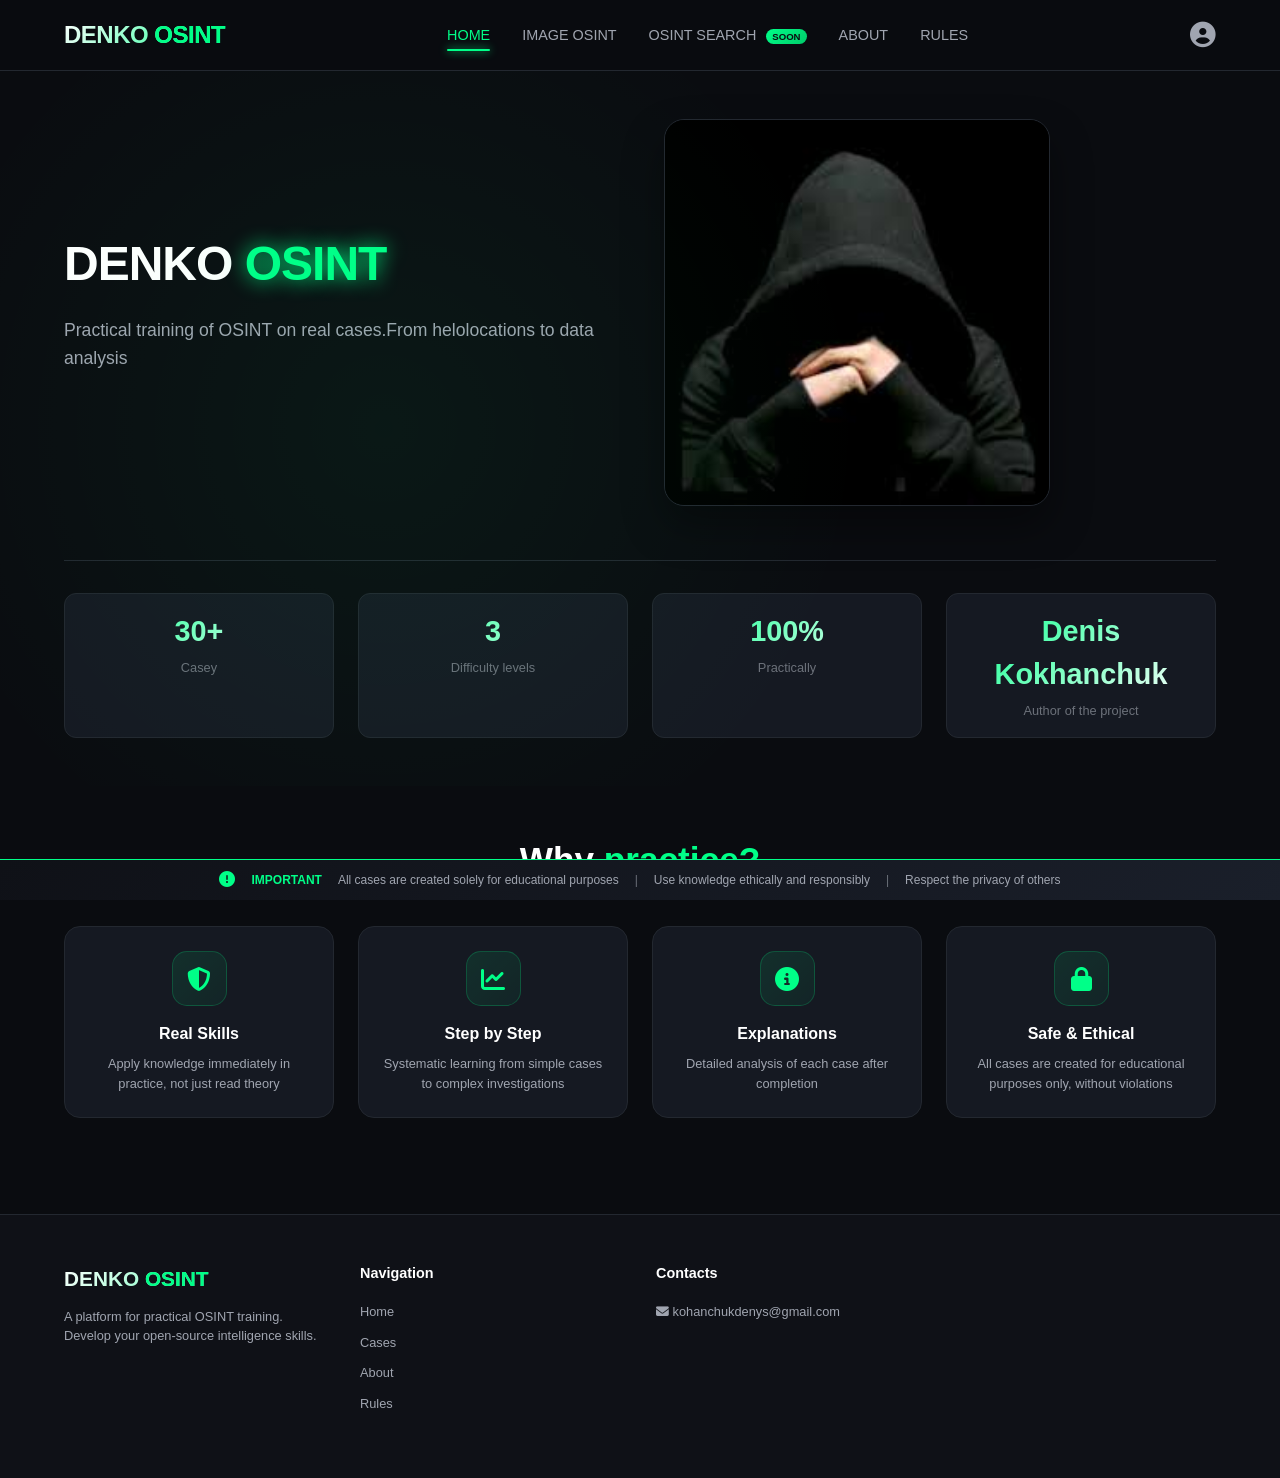
<file: index.html>
<!DOCTYPE html>
<html lang="uk">
<head>
    <meta charset="UTF-8">
    <meta name="viewport" content="width=device-width, initial-scale=1.0, user-scalable=yes">
    <title>DENKO OSINT | Головна</title>
    <link rel="stylesheet" href="https://cdnjs.cloudflare.com/ajax/libs/font-awesome/6.5.1/css/all.min.css">
    <link rel="stylesheet" href="css/style.css">
</head>
<body>

    <!-- ШАПКА (HEADER) -->
    <header class="header">
        <div class="container">
            <div class="header-inner">
                <div class="logo">
                    <a href="index.html">DENKO <span class="logo-accent">OSINT</span></a>
                </div>
                
                <nav class="nav-menu">
                    <ul>
                        <li><a href="index.html" class="active">HOME</a></li>
                        <li><a href="cases.html">IMAGE OSINT</a></li>
                        <li><a href="coming-soon.html">OSINT SEARCH <span class="soon-badge">SOON</span></a></li>
                        <li><a href="about.html">ABOUT</a></li>
                        <li><a href="rules.html">RULES</a></li>
                    </ul>
                </nav>
                
                <div class="header-actions">
                    <a href="profile.html" class="profile-icon">
                        <i class="fas fa-user-circle"></i>
                    </a>
                    <button class="mobile-menu-btn" id="mobileMenuBtn">
                        <i class="fas fa-bars"></i>
                    </button>
                </div>
            </div>
        </div>
    </header>

    <main>
        <!-- Hero секція -->
        <section class="hero">
            <div class="container">
                <div class="hero-grid">
                    <div class="hero-content">
                        <h1 class="hero-title">DENKO <span class="neon-text">OSINT</span></h1>
                        <p class="hero-subtitle">Practical training of OSINT on real cases.From helolocations to data analysis</p>
                    </div>
                    <div class="hero-image">
                        <img src="assets/images/hero-bg.jpg" alt="OSINT Analyst">
                    </div>
                </div>
                
                <div class="stats-grid">
                    <div class="stat-item">
                        <div class="stat-number">30+</div>
                        <div class="stat-label">Casey</div>
                    </div>
                    <div class="stat-item">
                        <div class="stat-number">3</div>
                        <div class="stat-label">Difficulty levels</div>
                    </div>
                    <div class="stat-item">
                        <div class="stat-number">100%</div>
                        <div class="stat-label">Practically</div>
                    </div>
                    <div class="stat-item">
                        <div class="stat-number">Denis Kokhanchuk</div>
                        <div class="stat-label">Author of the project</div>
                    </div>
                </div>
            </div>
        </section>

        <!-- Чому практика? -->
        <section class="why-practice">
    <div class="container">
        <h2 class="section-title">Why <span class="accent">practice?</span></h2>
        <div class="features-grid">
            <div class="feature-card">
                <div class="feature-icon">
                    <i class="fas fa-shield-alt"></i>
                </div>
                <h3>Real Skills</h3>
                <p>Apply knowledge immediately in practice, not just read theory</p>
            </div>
            <div class="feature-card">
                <div class="feature-icon">
                    <i class="fas fa-chart-line"></i>
                </div>
                <h3>Step by Step</h3>
                <p>Systematic learning from simple cases to complex investigations</p>
            </div>
            <div class="feature-card">
                <div class="feature-icon">
                    <i class="fas fa-info-circle"></i>
                </div>
                <h3>Explanations</h3>
                <p>Detailed analysis of each case after completion</p>
            </div>
            <div class="feature-card">
                <div class="feature-icon">
                    <i class="fas fa-lock"></i>
                </div>
                <h3>Safe & Ethical</h3>
                <p>All cases are created for educational purposes only, without violations</p>
            </div>
        </div>
    </div>
</section>
    </main>

    <!-- ФУТЕР -->
    <footer class="footer">
    <div class="container">
        <div class="footer-grid">
            <div class="footer-col">
                <div class="footer-logo">DENKO <span class="logo-accent">OSINT</span></div>
                <p>A platform for practical OSINT training. Develop your open-source intelligence skills.</p>
            </div>
            <div class="footer-col">
                <h4>Navigation</h4>
                <ul>
                    <li><a href="index.html">Home</a></li>
                    <li><a href="cases.html">Cases</a></li>
                    <li><a href="about.html">About</a></li>
                    <li><a href="rules.html">Rules</a></li>
                </ul>
            </div>
            <div class="footer-col">
                <h4>Contacts</h4>
                <ul>
                    <li><a href="mailto:kohanchukdenys@gmail.com"><i class="fas fa-envelope"></i> kohanchukdenys@gmail.com</a></li>
                </ul>
            </div>
        </div>
    </div>
</footer>

<!-- Important Banner -->
<div class="important-banner">
    <div class="container">
        <div class="banner-content">
            <span class="important-icon"><i class="fas fa-exclamation-circle"></i></span>
            <span class="important-label">IMPORTANT</span>
            <span class="important-text">All cases are created solely for educational purposes</span>
            <span class="separator">|</span>
            <span class="important-text">Use knowledge ethically and responsibly</span>
            <span class="separator">|</span>
            <span class="important-text">Respect the privacy of others</span>
        </div>
    </div>
</div>

    <script src="js/main.js"></script>
</body>
</html>
</file>
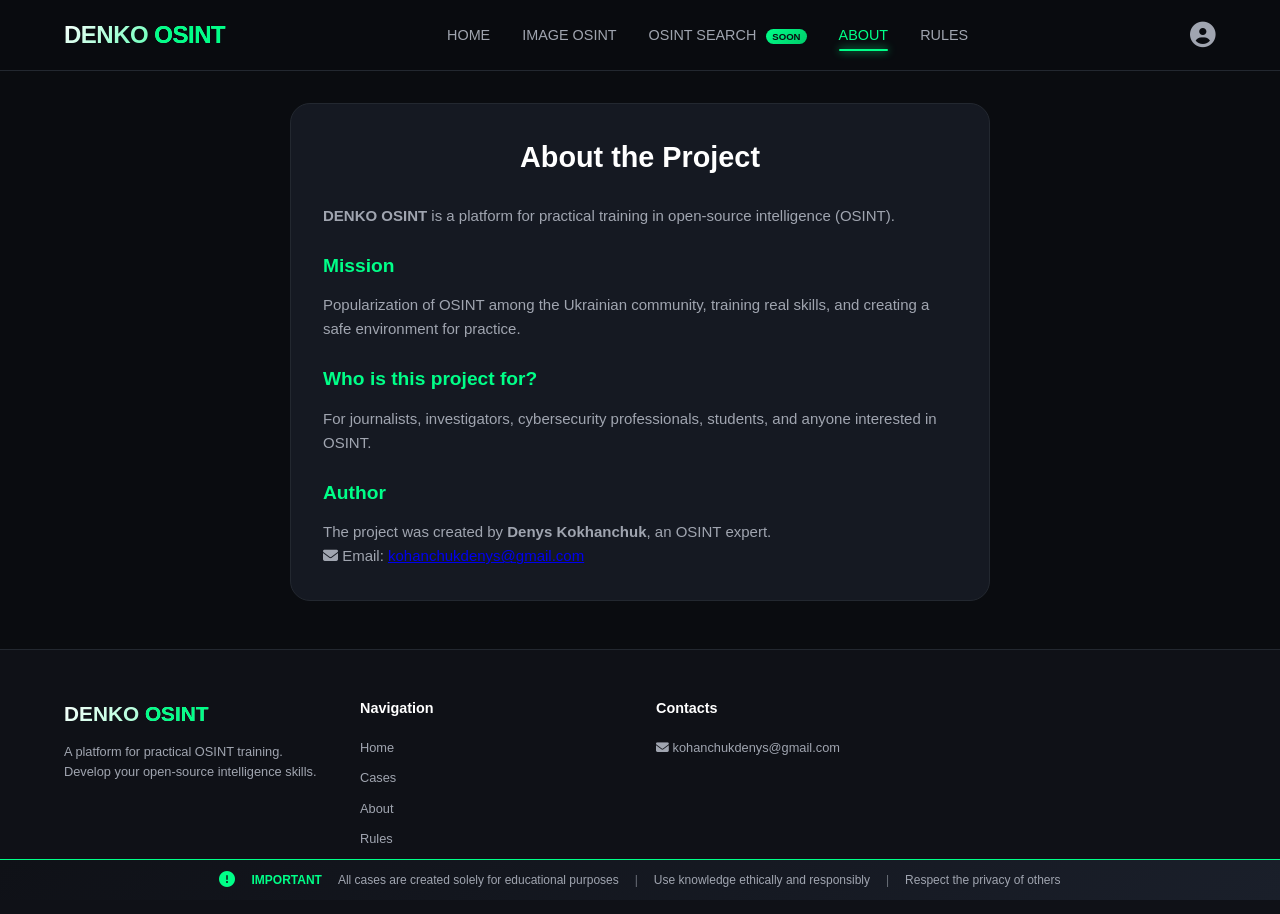
<file: about.html>
<!DOCTYPE html>
<html lang="en">
<head>
    <meta charset="UTF-8">
    <meta name="viewport" content="width=device-width, initial-scale=1.0">
    <title>DENKO OSINT | About</title>
    <link rel="stylesheet" href="https://cdnjs.cloudflare.com/ajax/libs/font-awesome/6.5.1/css/all.min.css">
    <link rel="stylesheet" href="css/style.css">
</head>
<body>

    <!-- HEADER -->
    <header class="header">
        <div class="container">
            <div class="header-inner">
                <div class="logo">
                    <a href="index.html">DENKO <span class="logo-accent">OSINT</span></a>
                </div>
                
                <nav class="nav-menu">
                    <ul>
                        <li><a href="index.html">HOME</a></li>
                        <li><a href="cases.html">IMAGE OSINT</a></li>
                        <li><a href="coming-soon.html">OSINT SEARCH <span class="soon-badge">SOON</span></a></li>
                        <li><a href="about.html" class="active">ABOUT</a></li>
                        <li><a href="rules.html">RULES</a></li>
                    </ul>
                </nav>
                
                <div class="header-actions">
                    <a href="profile.html" class="profile-icon">
                        <i class="fas fa-user-circle"></i>
                    </a>
                    <button class="mobile-menu-btn" id="mobileMenuBtn">
                        <i class="fas fa-bars"></i>
                    </button>
                </div>
            </div>
        </div>
    </header>

    <main>
        <div class="container">
            <div class="about-content">
                <h1>About the Project</h1>
                <p><strong>DENKO OSINT</strong> is a platform for practical training in open-source intelligence (OSINT).</p>
                
                <h2>Mission</h2>
                <p>Popularization of OSINT among the Ukrainian community, training real skills, and creating a safe environment for practice.</p>
                
                <h2>Who is this project for?</h2>
                <p>For journalists, investigators, cybersecurity professionals, students, and anyone interested in OSINT.</p>
                
                <h2>Author</h2>
                <p>The project was created by <strong>Denys Kokhanchuk</strong>, an OSINT expert.</p>
                
                <div class="contact-info">
                    <p><i class="fas fa-envelope"></i> Email: <a href="kohanchukdenys@gmail.com">kohanchukdenys@gmail.com</a></p>
                </div>
            </div>
        </div>
    </main>

    <!-- FOOTER -->
    <footer class="footer">
        <div class="container">
            <div class="footer-grid">
                <div class="footer-col">
                    <div class="footer-logo">DENKO <span class="logo-accent">OSINT</span></div>
                    <p>A platform for practical OSINT training. Develop your open-source intelligence skills.</p>
                </div>
                <div class="footer-col">
                    <h4>Navigation</h4>
                    <ul>
                        <li><a href="index.html">Home</a></li>
                        <li><a href="cases.html">Cases</a></li>
                        <li><a href="about.html">About</a></li>
                        <li><a href="rules.html">Rules</a></li>
                    </ul>
                </div>
                <div class="footer-col">
                    <h4>Contacts</h4>
                    <ul>
                        <li><a href="mailto:kohanchukdenys@gmail.com"><i class="fas fa-envelope"></i> kohanchukdenys@gmail.com</a></li>
                    </ul>
                </div>
            </div>
        </div>
    </footer>

    <!-- IMPORTANT BANNER -->
    <div class="important-banner">
        <div class="container">
            <div class="banner-content">
                <span class="important-icon"><i class="fas fa-exclamation-circle"></i></span>
                <span class="important-label">IMPORTANT</span>
                <span class="important-text">All cases are created solely for educational purposes</span>
                <span class="separator">|</span>
                <span class="important-text">Use knowledge ethically and responsibly</span>
                <span class="separator">|</span>
                <span class="important-text">Respect the privacy of others</span>
            </div>
        </div>
    </div>

    <script src="js/main.js"></script>
</body>
</html>
</file>
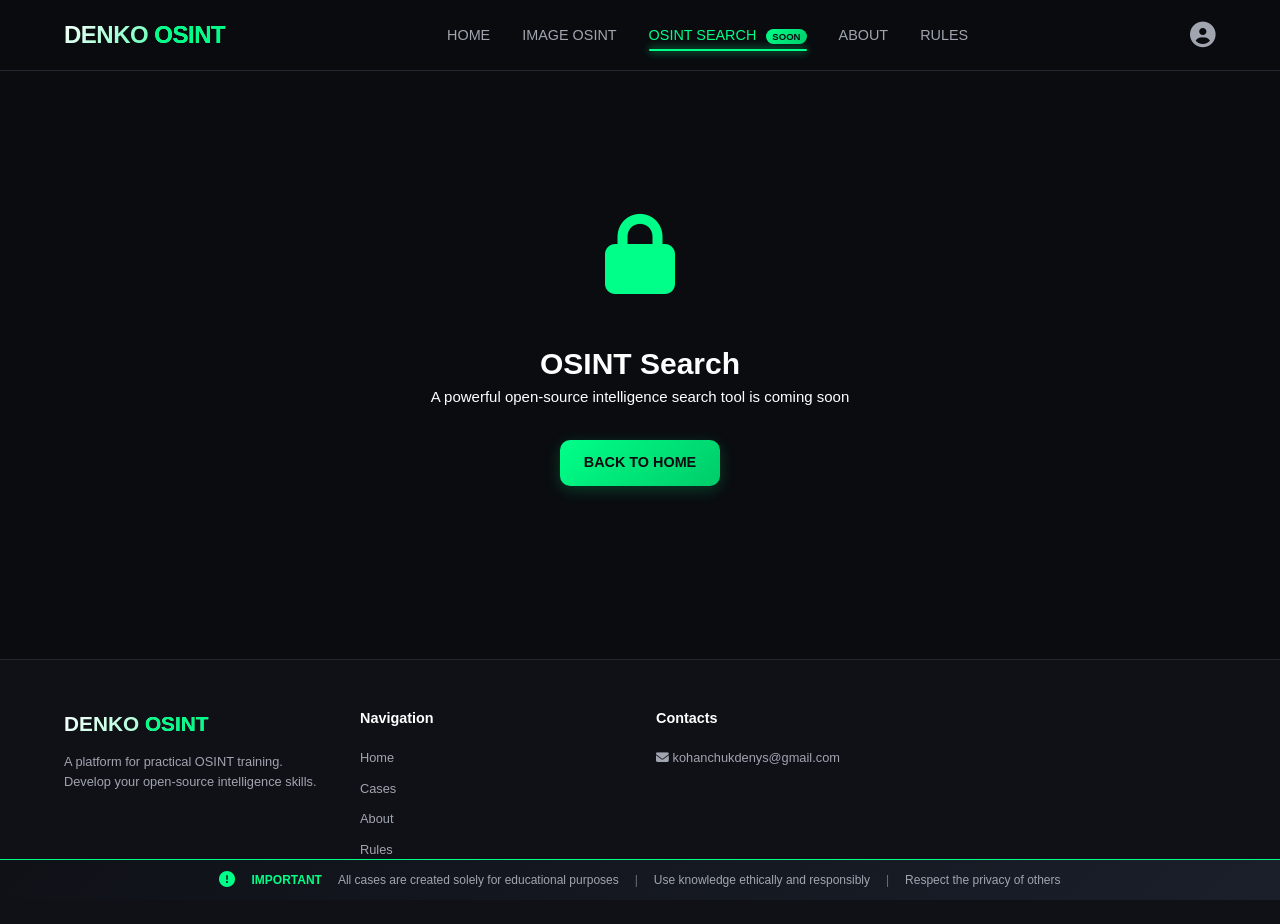
<file: coming-soon.html>
<!DOCTYPE html>
<html lang="en">
<head>
    <meta charset="UTF-8">
    <meta name="viewport" content="width=device-width, initial-scale=1.0">
    <title>DENKO OSINT | Coming Soon</title>
    <link rel="stylesheet" href="https://cdnjs.cloudflare.com/ajax/libs/font-awesome/6.5.1/css/all.min.css">
    <link rel="stylesheet" href="css/style.css">
</head>
<body>

    <!-- HEADER -->
    <header class="header">
        <div class="container">
            <div class="header-inner">
                <div class="logo">
                    <a href="index.html">DENKO <span class="logo-accent">OSINT</span></a>
                </div>
                
                <nav class="nav-menu">
                    <ul>
                        <li><a href="index.html">HOME</a></li>
                        <li><a href="cases.html">IMAGE OSINT</a></li>
                        <li><a href="coming-soon.html" class="active">OSINT SEARCH <span class="soon-badge">SOON</span></a></li>
                        <li><a href="about.html">ABOUT</a></li>
                        <li><a href="rules.html">RULES</a></li>
                    </ul>
                </nav>
                
                <div class="header-actions">
                    <a href="profile.html" class="profile-icon">
                        <i class="fas fa-user-circle"></i>
                    </a>
                    <button class="mobile-menu-btn" id="mobileMenuBtn">
                        <i class="fas fa-bars"></i>
                    </button>
                </div>
            </div>
        </div>
    </header>

    <main>
        <div class="container coming-soon">
            <div class="coming-soon-content">
                <div class="lock-icon"><i class="fas fa-lock"></i></div>
                <h1>OSINT Search</h1>
                <p>A powerful open-source intelligence search tool is coming soon</p>
                <a href="index.html" class="btn btn-primary" style="margin-top: 2rem;">BACK TO HOME</a>
            </div>
        </div>
    </main>

    <!-- FOOTER -->
    <footer class="footer">
        <div class="container">
            <div class="footer-grid">
                <div class="footer-col">
                    <div class="footer-logo">DENKO <span class="logo-accent">OSINT</span></div>
                    <p>A platform for practical OSINT training. Develop your open-source intelligence skills.</p>
                </div>
                <div class="footer-col">
                    <h4>Navigation</h4>
                    <ul>
                        <li><a href="index.html">Home</a></li>
                        <li><a href="cases.html">Cases</a></li>
                        <li><a href="about.html">About</a></li>
                        <li><a href="rules.html">Rules</a></li>
                    </ul>
                </div>
                <div class="footer-col">
                    <h4>Contacts</h4>
                    <ul>
                        <li><a href="mailto:kohanchukdenys@gmail.com"><i class="fas fa-envelope"></i> kohanchukdenys@gmail.com</a></li>
                    </ul>
                </div>
            </div>
        </div>
    </footer>

    <!-- IMPORTANT BANNER -->
    <div class="important-banner">
        <div class="container">
            <div class="banner-content">
                <span class="important-icon"><i class="fas fa-exclamation-circle"></i></span>
                <span class="important-label">IMPORTANT</span>
                <span class="important-text">All cases are created solely for educational purposes</span>
                <span class="separator">|</span>
                <span class="important-text">Use knowledge ethically and responsibly</span>
                <span class="separator">|</span>
                <span class="important-text">Respect the privacy of others</span>
            </div>
        </div>
    </div>

    <script src="js/main.js"></script>
</body>
</html>
</file>
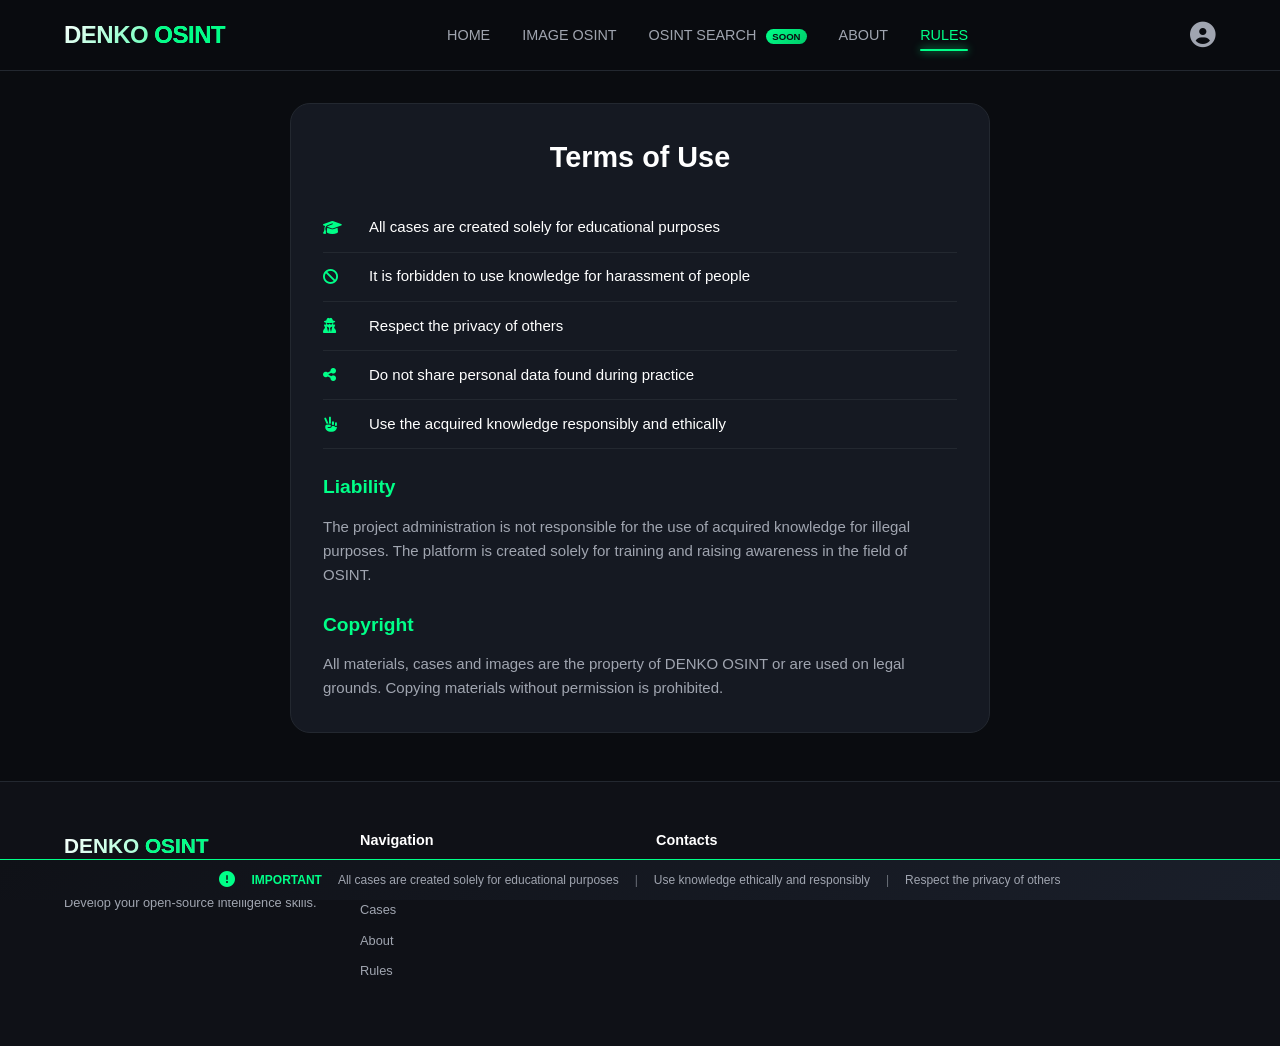
<file: rules.html>
<!DOCTYPE html>
<html lang="en">
<head>
    <meta charset="UTF-8">
    <meta name="viewport" content="width=device-width, initial-scale=1.0">
    <title>DENKO OSINT | Rules</title>
    <link rel="stylesheet" href="https://cdnjs.cloudflare.com/ajax/libs/font-awesome/6.5.1/css/all.min.css">
    <link rel="stylesheet" href="css/style.css">
</head>
<body>

    <!-- HEADER -->
    <header class="header">
        <div class="container">
            <div class="header-inner">
                <div class="logo">
                    <a href="index.html">DENKO <span class="logo-accent">OSINT</span></a>
                </div>
                
                <nav class="nav-menu">
                    <ul>
                        <li><a href="index.html">HOME</a></li>
                        <li><a href="cases.html">IMAGE OSINT</a></li>
                        <li><a href="coming-soon.html">OSINT SEARCH <span class="soon-badge">SOON</span></a></li>
                        <li><a href="about.html">ABOUT</a></li>
                        <li><a href="rules.html" class="active">RULES</a></li>
                    </ul>
                </nav>
                
                <div class="header-actions">
                    <a href="profile.html" class="profile-icon">
                        <i class="fas fa-user-circle"></i>
                    </a>
                    <button class="mobile-menu-btn" id="mobileMenuBtn">
                        <i class="fas fa-bars"></i>
                    </button>
                </div>
            </div>
        </div>
    </header>

    <main>
        <div class="container">
            <div class="rules-content">
                <h1>Terms of Use</h1>
                
                <ul>
                    <li><i class="fas fa-graduation-cap"></i> All cases are created solely for educational purposes</li>
                    <li><i class="fas fa-ban"></i> It is forbidden to use knowledge for harassment of people</li>
                    <li><i class="fas fa-user-secret"></i> Respect the privacy of others</li>
                    <li><i class="fas fa-share-alt"></i> Do not share personal data found during practice</li>
                    <li><i class="fas fa-hand-peace"></i> Use the acquired knowledge responsibly and ethically</li>
                </ul>
                
                <h2>Liability</h2>
                <p>The project administration is not responsible for the use of acquired knowledge for illegal purposes. The platform is created solely for training and raising awareness in the field of OSINT.</p>
                
                <h2>Copyright</h2>
                <p>All materials, cases and images are the property of DENKO OSINT or are used on legal grounds. Copying materials without permission is prohibited.</p>
            </div>
        </div>
    </main>

    <!-- FOOTER -->
    <footer class="footer">
        <div class="container">
            <div class="footer-grid">
                <div class="footer-col">
                    <div class="footer-logo">DENKO <span class="logo-accent">OSINT</span></div>
                    <p>A platform for practical OSINT training. Develop your open-source intelligence skills.</p>
                </div>
                <div class="footer-col">
                    <h4>Navigation</h4>
                    <ul>
                        <li><a href="index.html">Home</a></li>
                        <li><a href="cases.html">Cases</a></li>
                        <li><a href="about.html">About</a></li>
                        <li><a href="rules.html">Rules</a></li>
                    </ul>
                </div>
                <div class="footer-col">
                    <h4>Contacts</h4>
                    <ul>
                        <li><a href="mailto:kohanchukdenys@gmail.com"><i class="fas fa-envelope"></i> kohanchukdenys@gmail.com</a></li>
                    </ul>
                </div>
            </div>
        </div>
    </footer>

    <!-- IMPORTANT BANNER -->
    <div class="important-banner">
        <div class="container">
            <div class="banner-content">
                <span class="important-icon"><i class="fas fa-exclamation-circle"></i></span>
                <span class="important-label">IMPORTANT</span>
                <span class="important-text">All cases are created solely for educational purposes</span>
                <span class="separator">|</span>
                <span class="important-text">Use knowledge ethically and responsibly</span>
                <span class="separator">|</span>
                <span class="important-text">Respect the privacy of others</span>
            </div>
        </div>
    </div>

    <script src="js/main.js"></script>
</body>
</html>
</file>
<file: css/style.css>
/* ========== GLOBAL STYLES ========== */
* {
    margin: 0;
    padding: 0;
    box-sizing: border-box;
}

:root {
    --bg-primary: #0a0c10;
    --bg-secondary: #0f1117;
    --bg-card: #151922;
    --bg-card-hover: #1a1f2a;
    --accent-green: #00ff88;
    --accent-green-dark: #00cc6a;
    --accent-glow: rgba(0, 255, 136, 0.2);
    --text-primary: #ffffff;
    --text-secondary: #a0a5b0;
    --text-muted: #6c717a;
    --border-color: #232830;
    --border-hover: #00ff88;
    --danger: #ff4444;
    --warning: #ffaa00;
    --success: #00ff88;
}

body {
    font-family: 'Inter', 'Segoe UI', 'Roboto', sans-serif;
    background: var(--bg-primary);
    color: var(--text-primary);
    line-height: 1.5;
    font-size: 15px;
}

.container {
    max-width: 1200px;
    margin: 0 auto;
    padding: 0 1.5rem;
}

/* ========== HEADER ========== */
.header {
    position: sticky;
    top: 0;
    background: rgba(10, 12, 16, 0.95);
    backdrop-filter: blur(12px);
    border-bottom: 1px solid var(--border-color);
    z-index: 1000;
}

.header-inner {
    display: flex;
    justify-content: space-between;
    align-items: center;
    padding: 1rem 0;
}

.logo a {
    font-size: 1.5rem;
    font-weight: 800;
    text-decoration: none;
    color: var(--text-primary);
    letter-spacing: -0.5px;
    background: linear-gradient(135deg, #fff 0%, var(--accent-green) 100%);
    -webkit-background-clip: text;
    -webkit-text-fill-color: transparent;
    background-clip: text;
}

.logo-accent {
    color: var(--accent-green);
    -webkit-text-fill-color: var(--accent-green);
}

.nav-menu ul {
    display: flex;
    gap: 2rem;
    list-style: none;
}

.nav-menu a {
    text-decoration: none;
    font-weight: 500;
    font-size: 0.9rem;
    color: var(--text-secondary);
    transition: all 0.3s;
    position: relative;
    padding: 0.5rem 0;
}

.nav-menu a:hover {
    color: var(--accent-green);
}

.nav-menu a.active {
    color: var(--accent-green);
}

.nav-menu a.active::after {
    content: '';
    position: absolute;
    bottom: 0;
    left: 0;
    right: 0;
    height: 2px;
    background: var(--accent-green);
    border-radius: 2px;
    box-shadow: 0 0 8px var(--accent-green);
}

.soon-badge {
    background: linear-gradient(135deg, var(--accent-green), var(--accent-green-dark));
    color: var(--bg-primary);
    font-size: 0.6rem;
    padding: 2px 6px;
    border-radius: 20px;
    margin-left: 6px;
    font-weight: 700;
}

.profile-icon {
    font-size: 1.6rem;
    color: var(--text-secondary);
    transition: all 0.3s;
}

.profile-icon:hover {
    color: var(--accent-green);
    transform: scale(1.05);
}

.mobile-menu-btn {
    display: none;
    background: none;
    border: none;
    color: var(--text-primary);
    font-size: 1.5rem;
    cursor: pointer;
}

/* ========== BUTTONS ========== */
.btn {
    display: inline-flex;
    align-items: center;
    justify-content: center;
    gap: 0.5rem;
    padding: 0.75rem 1.5rem;
    border-radius: 10px;
    font-weight: 600;
    font-size: 0.9rem;
    transition: all 0.3s ease;
    cursor: pointer;
    border: none;
    text-decoration: none;
}

.btn-primary {
    background: linear-gradient(135deg, var(--accent-green), var(--accent-green-dark));
    color: var(--bg-primary);
    box-shadow: 0 4px 15px rgba(0, 255, 136, 0.2);
}

.btn-primary:hover {
    transform: translateY(-2px);
    box-shadow: 0 6px 20px rgba(0, 255, 136, 0.3);
}

.btn-large {
    padding: 1rem 2rem;
    font-size: 1rem;
}

/* ========== HERO SECTION ========== */
.hero {
    padding: 3rem 0;
    position: relative;
    overflow: hidden;
}

.hero::before {
    content: '';
    position: absolute;
    top: 0;
    left: 0;
    right: 0;
    bottom: 0;
    background: radial-gradient(circle at 30% 50%, rgba(0, 255, 136, 0.05), transparent 50%);
    pointer-events: none;
}

.hero-grid {
    display: grid;
    grid-template-columns: 1fr 1fr;
    gap: 3rem;
    align-items: center;
}

.hero-title {
    font-size: 3rem;
    font-weight: 800;
    margin-bottom: 1rem;
    letter-spacing: -1px;
}

.neon-text {
    color: var(--accent-green);
    text-shadow: 0 0 20px var(--accent-green);
}

.hero-subtitle {
    font-size: 1.1rem;
    color: var(--text-secondary);
    margin-bottom: 2rem;
    line-height: 1.6;
}

.hero-image img {
    width: 70%;
    border-radius: 20px;
    box-shadow: 0 20px 40px rgba(0, 0, 0, 0.4);
    border: 1px solid var(--border-color);
}

.stats-grid {
    display: grid;
    grid-template-columns: repeat(4, 1fr);
    gap: 1.5rem;
    margin-top: 3rem;
    padding-top: 2rem;
    border-top: 1px solid var(--border-color);
}

.stat-item {
    text-align: center;
    padding: 1rem;
    background: var(--bg-card);
    border-radius: 12px;
    border: 1px solid var(--border-color);
    transition: all 0.3s;
}

.stat-item:hover {
    border-color: var(--accent-green);
    transform: translateY(-3px);
}

.stat-number {
    font-size: 1.8rem;
    font-weight: 700;
    background: linear-gradient(135deg, var(--accent-green), #fff);
    -webkit-background-clip: text;
    -webkit-text-fill-color: transparent;
    background-clip: text;
}

.stat-label {
    font-size: 0.8rem;
    color: var(--text-muted);
    margin-top: 0.3rem;
}

/* ========== FEATURES SECTION ========== */
.why-practice {
    padding: 3rem 0;
}

.section-title {
    text-align: center;
    font-size: 2.2rem;
    margin-bottom: 2.5rem;
}

.accent {
    color: var(--accent-green);
}

.features-grid {
    display: grid;
    grid-template-columns: repeat(4, 1fr);
    gap: 1.5rem;
}

.feature-card {
    background: var(--bg-card);
    padding: 1.5rem;
    border-radius: 16px;
    text-align: center;
    border: 1px solid var(--border-color);
    transition: all 0.3s;
}

.feature-card:hover {
    transform: translateY(-5px);
    border-color: var(--accent-green);
    box-shadow: 0 10px 30px rgba(0, 255, 136, 0.1);
}

.feature-icon {
    width: 55px;
    height: 55px;
    background: linear-gradient(135deg, rgba(0, 255, 136, 0.1), rgba(0, 255, 136, 0.05));
    border-radius: 15px;
    display: flex;
    align-items: center;
    justify-content: center;
    margin: 0 auto 1rem;
    border: 1px solid rgba(0, 255, 136, 0.2);
}

.feature-icon i {
    font-size: 1.5rem;
    color: var(--accent-green);
}

.feature-card h3 {
    font-size: 1rem;
    margin-bottom: 0.5rem;
}

.feature-card p {
    color: var(--text-secondary);
    font-size: 0.8rem;
    line-height: 1.5;
}

/* ========== FOOTER ========== */
.footer {
    background: var(--bg-secondary);
    border-top: 1px solid var(--border-color);
    padding: 3rem 0 1.5rem;
    margin-top: 3rem;
}

.footer-grid {
    display: grid;
    grid-template-columns: repeat(4, 1fr);
    gap: 2rem;
    margin-bottom: 2rem;
}

.footer-logo {
    font-size: 1.3rem;
    font-weight: 800;
    margin-bottom: 0.8rem;
    background: linear-gradient(135deg, #fff, var(--accent-green));
    -webkit-background-clip: text;
    -webkit-text-fill-color: transparent;
    background-clip: text;
}

.footer-col p {
    color: var(--text-secondary);
    font-size: 0.8rem;
    line-height: 1.5;
}

.footer-col h4 {
    margin-bottom: 1rem;
    font-size: 0.9rem;
    color: var(--text-primary);
}

.footer-col ul {
    list-style: none;
}

.footer-col ul li {
    margin-bottom: 0.5rem;
}

.footer-col ul li a {
    color: var(--text-secondary);
    font-size: 0.8rem;
    text-decoration: none;
    transition: all 0.3s;
}

.footer-col ul li a:hover {
    color: var(--accent-green);
    padding-left: 5px;
}

.social-links {
    display: flex;
    gap: 0.8rem;
}

.social-links a {
    width: 36px;
    height: 36px;
    background: var(--bg-card);
    border-radius: 10px;
    display: flex;
    align-items: center;
    justify-content: center;
    transition: all 0.3s;
    color: var(--text-secondary);
    text-decoration: none;
    border: 1px solid var(--border-color);
}

.social-links a:hover {
    background: var(--accent-green);
    color: var(--bg-primary);
    transform: translateY(-2px);
    border-color: var(--accent-green);
}

.footer-bottom {
    text-align: center;
    padding-top: 1.5rem;
    border-top: 1px solid var(--border-color);
    color: var(--text-muted);
    font-size: 0.7rem;
}

/* ========== IMPORTANT BANNER ========== */
.important-banner {
    position: fixed;
    bottom: 0;
    left: 0;
    right: 0;
    background: linear-gradient(135deg, #0f1117 0%, #1a1f2a 100%);
    border-top: 1px solid var(--accent-green);
    padding: 0.5rem 0;
    z-index: 999;
    font-size: 0.75rem;
}

.banner-content {
    display: flex;
    justify-content: center;
    align-items: center;
    gap: 1rem;
    flex-wrap: wrap;
}

.important-icon {
    color: var(--accent-green);
    font-size: 1rem;
}

.important-label {
    color: var(--accent-green);
    font-weight: 700;
}

.separator {
    color: var(--text-muted);
}

.important-text {
    color: var(--text-secondary);
}

/* ========== CASES PAGE - БЕЗ ФІЛЬТРІВ ========== */
.breadcrumbs {
    padding: 1.5rem 0;
    color: var(--text-muted);
    font-size: 0.85rem;
}

.breadcrumbs a {
    color: var(--text-secondary);
    text-decoration: none;
    transition: color 0.3s;
}

.breadcrumbs a:hover {
    color: var(--accent-green);
}

.cases-layout {
    display: grid;
    grid-template-columns: 220px 1fr;
    gap: 2rem;
    margin-bottom: 3rem;
}

/* Sidebar - тільки категорії */
.categories-card {
    background: var(--bg-card);
    border-radius: 16px;
    padding: 1.2rem;
    border: 1px solid var(--border-color);
    position: sticky;
    top: 80px;
}

.categories-card h3 {
    margin-bottom: 1rem;
    font-size: 0.9rem;
    color: var(--text-primary);
    display: flex;
    align-items: center;
    gap: 0.5rem;
}

.categories-card h3 i {
    color: var(--accent-green);
}

.categories-card ul {
    list-style: none;
}

.categories-card ul li {
    margin-bottom: 0.5rem;
}

.category-btn {
    background: none;
    border: none;
    color: var(--text-secondary);
    cursor: pointer;
    width: 100%;
    text-align: left;
    padding: 0.6rem 0.8rem;
    border-radius: 10px;
    transition: all 0.3s;
    display: flex;
    justify-content: space-between;
    font-size: 0.85rem;
}

.category-btn:hover {
    background: rgba(0, 255, 136, 0.1);
    color: var(--accent-green);
}

.category-btn.active {
    background: linear-gradient(135deg, rgba(0, 255, 136, 0.15), rgba(0, 255, 136, 0.05));
    color: var(--accent-green);
    border-left: 2px solid var(--accent-green);
}

/* Search and Sort */
.cases-filters {
    display: flex;
    justify-content: space-between;
    gap: 1rem;
    margin-bottom: 2rem;
}

.search-box {
    flex: 1;
    position: relative;
}

.search-box i {
    position: absolute;
    left: 1rem;
    top: 50%;
    transform: translateY(-50%);
    color: var(--text-muted);
}

.search-box input {
    width: 100%;
    padding: 0.7rem 1rem 0.7rem 2.5rem;
    background: var(--bg-card);
    border: 1px solid var(--border-color);
    border-radius: 12px;
    color: var(--text-primary);
    font-size: 0.85rem;
    transition: all 0.3s;
}

.search-box input:focus {
    outline: none;
    border-color: var(--accent-green);
    box-shadow: 0 0 10px var(--accent-glow);
}

.sort-select select {
    padding: 0.7rem 1rem;
    background: var(--bg-card);
    border: 1px solid var(--border-color);
    border-radius: 12px;
    color: var(--text-primary);
    cursor: pointer;
    font-size: 0.85rem;
    transition: all 0.3s;
}

.sort-select select:focus {
    outline: none;
    border-color: var(--accent-green);
}

/* Cases Grid */
.cases-grid {
    display: grid;
    grid-template-columns: repeat(auto-fill, minmax(280px, 1fr));
    gap: 1.5rem;
    margin-bottom: 2rem;
}

.case-card {
    background: var(--bg-card);
    border-radius: 16px;
    overflow: hidden;
    transition: all 0.3s;
    border: 1px solid var(--border-color);
}

.case-card:hover {
    transform: translateY(-5px);
    border-color: var(--accent-green);
    box-shadow: 0 15px 30px rgba(0, 0, 0, 0.3);
}

.case-card-image {
    position: relative;
    height: 180px;
    overflow: hidden;
}

.case-card-image img {
    width: 100%;
    height: 100%;
    object-fit: cover;
    transition: transform 0.4s;
}

.case-card:hover .case-card-image img {
    transform: scale(1.05);
}

.case-card-badge {
    position: absolute;
    top: 0.8rem;
    right: 0.8rem;
    padding: 0.25rem 0.8rem;
    border-radius: 20px;
    font-size: 0.7rem;
    font-weight: 700;
    backdrop-filter: blur(5px);
}

.badge-easy { background: var(--success); color: #0a0c10; }
.badge-medium { background: var(--warning); color: #0a0c10; }
.badge-hard { background: var(--danger); color: #fff; }

.case-card-content {
    padding: 1rem;
}

.case-card-number {
    color: var(--accent-green);
    font-size: 0.7rem;
    font-weight: 600;
    margin-bottom: 0.3rem;
    letter-spacing: 1px;
}

.case-card-title {
    font-size: 1rem;
    font-weight: 600;
    margin-bottom: 0.5rem;
}

.case-card-description {
    color: var(--text-secondary);
    font-size: 0.75rem;
    margin-bottom: 1rem;
    line-height: 1.4;
}

.case-card-footer {
    display: flex;
    justify-content: space-between;
    align-items: center;
}

.case-status {
    font-size: 0.7rem;
}

.status-completed { color: var(--success); }
.status-pending { color: var(--warning); }

.btn-start {
    background: linear-gradient(135deg, var(--accent-green), var(--accent-green-dark));
    color: var(--bg-primary);
    padding: 0.4rem 1rem;
    border-radius: 8px;
    font-size: 0.7rem;
    font-weight: 700;
    text-decoration: none;
    transition: all 0.3s;
}

.btn-start:hover {
    transform: translateY(-2px);
    box-shadow: 0 4px 12px rgba(0, 255, 136, 0.3);
}

/* Pagination */
.pagination {
    display: flex;
    justify-content: center;
    gap: 0.5rem;
}

.pagination button {
    padding: 0.5rem 1rem;
    background: var(--bg-card);
    border: 1px solid var(--border-color);
    color: var(--text-secondary);
    cursor: pointer;
    border-radius: 10px;
    transition: all 0.3s;
    font-size: 0.8rem;
}

.pagination button:hover {
    border-color: var(--accent-green);
    color: var(--accent-green);
}

.pagination button.active {
    background: var(--accent-green);
    border-color: var(--accent-green);
    color: var(--bg-primary);
}

/* ========== CASE DETAIL PAGE ========== */
.case-nav {
    display: flex;
    gap: 1rem;
    margin: 1.5rem 0;
    flex-wrap: wrap;
}

.nav-btn {
    background: var(--bg-card);
    border: 1px solid var(--border-color);
    padding: 0.6rem 1.2rem;
    border-radius: 10px;
    color: var(--text-primary);
    cursor: pointer;
    transition: all 0.3s;
    display: inline-flex;
    align-items: center;
    gap: 0.5rem;
    font-size: 0.85rem;
}

.nav-btn:hover:not(:disabled) {
    border-color: var(--accent-green);
    color: var(--accent-green);
    transform: translateX(-2px);
}

.nav-btn:disabled {
    opacity: 0.4;
    cursor: not-allowed;
}

.bookmark-btn {
    background: var(--bg-card);
    border: 1px solid var(--border-color);
    padding: 0.6rem 1.2rem;
    border-radius: 10px;
    color: var(--text-primary);
    cursor: pointer;
    margin-left: auto;
    font-size: 0.85rem;
    transition: all 0.3s;
}

.bookmark-btn:hover {
    border-color: var(--accent-green);
    color: var(--accent-green);
}

.bookmark-btn.active {
    border-color: var(--accent-green);
    background: rgba(0, 255, 136, 0.1);
    color: var(--accent-green);
}

/* 2-колонкова структура */
.case-layout {
    display: grid;
    grid-template-columns: 1fr 1fr;
    gap: 2rem;
    margin: 1.5rem 0;
}

.case-image-col img {
    width: 100%;
    border-radius: 20px;
    border: 1px solid var(--border-color);
    box-shadow: 0 10px 30px rgba(0, 0, 0, 0.3);
}

.case-questions-col {
    background: var(--bg-card);
    border-radius: 20px;
    padding: 1.5rem;
    border: 1px solid var(--border-color);
}

.case-title-section {
    margin-bottom: 1rem;
}

.case-title {
    font-size: 1.3rem;
    margin-bottom: 0.5rem;
}

.case-difficulty {
    display: inline-block;
    padding: 0.25rem 0.8rem;
    border-radius: 20px;
    font-size: 0.7rem;
    font-weight: 700;
}

.case-description {
    background: rgba(0, 255, 136, 0.05);
    padding: 1rem;
    border-radius: 12px;
    margin: 1rem 0;
    border-left: 3px solid var(--accent-green);
    font-size: 0.9rem;
    line-height: 1.5;
}

.case-questions {
    margin-top: 1rem;
}

.case-questions strong {
    display: block;
    margin-bottom: 0.8rem;
    color: var(--accent-green);
}

.questions-list {
    list-style: none;
}

.questions-list li {
    padding: 0.6rem 0;
    border-bottom: 1px solid var(--border-color);
    font-size: 0.85rem;
    display: flex;
    gap: 0.8rem;
    align-items: flex-start;
}

.questions-list li i {
    color: var(--accent-green);
    margin-top: 0.2rem;
    font-size: 0.7rem;
}

/* Нижня частина */
.case-bottom {
    margin-top: 2rem;
}

.answer-section {
    background: var(--bg-card);
    border-radius: 16px;
    padding: 1.5rem;
    border: 1px solid var(--border-color);
    margin-bottom: 1.5rem;
}

.answer-section h3 {
    font-size: 1rem;
    margin-bottom: 1rem;
    color: var(--accent-green);
}

.answer-input-large {
    width: 100%;
    padding: 1rem;
    background: var(--bg-primary);
    border: 1px solid var(--border-color);
    border-radius: 12px;
    color: var(--text-primary);
    font-size: 0.85rem;
    resize: vertical;
    min-height: 120px;
    transition: all 0.3s;
}

.answer-input-large:focus {
    outline: none;
    border-color: var(--accent-green);
    box-shadow: 0 0 10px var(--accent-glow);
}

.form-actions {
    display: flex;
    gap: 1rem;
    margin-top: 1rem;
}

.btn-save, .btn-check {
    padding: 0.6rem 1.2rem;
    border-radius: 10px;
    font-weight: 600;
    font-size: 0.85rem;
    cursor: pointer;
    transition: all 0.3s;
}

.btn-save {
    background: var(--bg-primary);
    border: 1px solid var(--border-color);
    color: var(--text-primary);
}

.btn-save:hover {
    border-color: var(--accent-green);
    color: var(--accent-green);
}

.btn-check {
    background: linear-gradient(135deg, var(--accent-green), var(--accent-green-dark));
    border: none;
    color: var(--bg-primary);
}

.btn-check:hover:not(:disabled) {
    transform: translateY(-2px);
    box-shadow: 0 4px 15px rgba(0, 255, 136, 0.3);
}

.btn-check:disabled {
    opacity: 0.5;
    cursor: not-allowed;
}

.result-message {
    margin-top: 1rem;
    padding: 0.8rem;
    border-radius: 10px;
    font-size: 0.85rem;
}

.result-message.correct {
    background: rgba(0, 255, 136, 0.1);
    border: 1px solid var(--success);
    color: var(--success);
}

.result-message.incorrect {
    background: rgba(255, 68, 68, 0.1);
    border: 1px solid var(--danger);
    color: var(--danger);
}

/* Акордеони */
.accordion {
    margin-bottom: 1rem;
    border: 1px solid var(--border-color);
    border-radius: 12px;
    overflow: hidden;
}

.accordion-header {
    padding: 0.8rem 1.2rem;
    background: var(--bg-card);
    cursor: pointer;
    display: flex;
    justify-content: space-between;
    align-items: center;
    font-size: 0.9rem;
    font-weight: 500;
    transition: all 0.3s;
}

.accordion-header:hover {
    background: rgba(0, 255, 136, 0.05);
}

.accordion-header i:first-child {
    margin-right: 0.5rem;
    color: var(--accent-green);
}

.accordion-header i:last-child {
    transition: transform 0.3s;
}

.accordion-header.active i:last-child {
    transform: rotate(180deg);
}

.accordion-content {
    max-height: 0;
    overflow: hidden;
    transition: max-height 0.3s ease-out;
    background: var(--bg-primary);
}

.accordion-content-inner {
    padding: 1.2rem;
    font-size: 0.85rem;
    color: var(--text-secondary);
    line-height: 1.6;
}

.video-container {
    position: relative;
    padding-bottom: 56.25%;
    height: 0;
}

.video-container iframe,
.video-container video {
    position: absolute;
    top: 0;
    left: 0;
    width: 100%;
    height: 100%;
    border-radius: 10px;
}

/* Інші сторінки */
.coming-soon {
    min-height: 60vh;
    display: flex;
    align-items: center;
    justify-content: center;
}

.coming-soon-content {
    text-align: center;
    max-width: 500px;
}

.lock-icon {
    font-size: 5rem;
    color: var(--accent-green);
    margin-bottom: 1.5rem;
}

.about-content, .rules-content, .profile-content {
    max-width: 700px;
    margin: 2rem auto;
    background: var(--bg-card);
    border-radius: 20px;
    padding: 2rem;
    border: 1px solid var(--border-color);
}

.about-content h1, .rules-content h1, .profile-content h1 {
    font-size: 1.8rem;
    margin-bottom: 1.5rem;
    text-align: center;
}

.about-content h2, .rules-content h2 {
    font-size: 1.2rem;
    margin: 1.5rem 0 0.8rem;
    color: var(--accent-green);
}

.about-content p, .rules-content p {
    color: var(--text-secondary);
    line-height: 1.6;
}

.rules-content ul {
    list-style: none;
}

.rules-content ul li {
    padding: 0.8rem 0;
    border-bottom: 1px solid var(--border-color);
    display: flex;
    align-items: center;
    gap: 1rem;
}

.rules-content ul li i {
    width: 30px;
    color: var(--accent-green);
}

.profile-stats {
    display: flex;
    gap: 1.5rem;
    justify-content: center;
    margin: 2rem 0;
}

.profile-stat {
    background: var(--bg-primary);
    padding: 1.5rem;
    border-radius: 16px;
    text-align: center;
    flex: 1;
    border: 1px solid var(--border-color);
}

.profile-stat .number {
    font-size: 2rem;
    font-weight: 700;
    color: var(--accent-green);
}

.profile-actions {
    display: flex;
    gap: 1rem;
    justify-content: center;
}

/* ========== RESPONSIVE ========== */
@media (max-width: 900px) {
    .case-layout {
        grid-template-columns: 1fr;
    }
    
    .hero-grid {
        grid-template-columns: 1fr;
        text-align: center;
    }
    
    .features-grid,
    .stats-grid {
        grid-template-columns: repeat(2, 1fr);
    }
    
    .cases-layout {
        grid-template-columns: 1fr;
    }
    
    .categories-card {
        position: static;
    }
}

@media (max-width: 768px) {
    .nav-menu {
        display: none;
    }
    
    .mobile-menu-btn {
        display: block;
    }
    
    .nav-menu.active {
        display: block;
        position: absolute;
        top: 100%;
        left: 0;
        right: 0;
        background: var(--bg-primary);
        padding: 1rem;
        border-bottom: 1px solid var(--border-color);
    }
    
    .nav-menu.active ul {
        flex-direction: column;
        gap: 1rem;
    }
    
    .hero-title {
        font-size: 2rem;
    }
    
    .features-grid,
    .stats-grid {
        grid-template-columns: 1fr;
    }
    
    .footer-grid {
        grid-template-columns: 1fr;
        text-align: center;
    }
    
    .social-links {
        justify-content: center;
    }
    
    .banner-content {
        font-size: 0.65rem;
        gap: 0.5rem;
    }
    
    .container {
        padding: 0 1rem;
    }
}

.loading {
    text-align: center;
    padding: 3rem;
    color: var(--text-secondary);
}

/* Анімації */
@keyframes fadeIn {
    from {
        opacity: 0;
        transform: translateY(20px);
    }
    to {
        opacity: 1;
        transform: translateY(0);
    }
}

.case-card, .feature-card, .stat-item {
    animation: fadeIn 0.4s ease-out;
}
/* ========== КОМПАКТНА ВЕРСІЯ СТОРІНКИ КЕЙСУ ========== */

/* Заголовок */
.case-header-compact {
    display: flex;
    justify-content: space-between;
    align-items: center;
    margin: 1rem 0 1.5rem;
    flex-wrap: wrap;
    gap: 0.8rem;
}

.case-title-compact {
    font-size: 1.3rem;
    font-weight: 700;
    margin: 0;
}

.case-difficulty-compact {
    padding: 0.25rem 0.8rem;
    border-radius: 20px;
    font-size: 0.7rem;
    font-weight: 700;
}

/* Фото */
.case-image-container {
    margin-bottom: 1.5rem;
}

.case-image-compact {
    width: 100%;
    max-height: 400px;
    object-fit: cover;
    border-radius: 16px;
    border: 1px solid var(--border-color);
}

/* 2 колонки */
.case-two-columns {
    display: grid;
    grid-template-columns: 1fr 1fr;
    gap: 1.5rem;
    margin-bottom: 1.5rem;
}

.case-condition h3,
.case-questions-compact h3 {
    font-size: 0.9rem;
    margin-bottom: 0.8rem;
    color: var(--accent-green);
}

.case-condition p {
    font-size: 0.85rem;
    color: var(--text-secondary);
    line-height: 1.5;
}

.case-questions-compact ul {
    list-style: none;
    padding: 0;
}

.case-questions-compact ul li {
    font-size: 0.85rem;
    margin-bottom: 0.5rem;
    display: flex;
    gap: 0.5rem;
    color: var(--text-secondary);
}

.case-questions-compact ul li i {
    color: var(--accent-green);
    font-size: 0.6rem;
    margin-top: 0.3rem;
}

/* Відповідь */
.answer-section-compact {
    background: var(--bg-card);
    border-radius: 16px;
    padding: 1.2rem;
    margin-bottom: 1rem;
    border: 1px solid var(--border-color);
}

.answer-section-compact h3 {
    font-size: 0.9rem;
    margin-bottom: 0.8rem;
    color: var(--accent-green);
}

.answer-textarea {
    width: 100%;
    padding: 0.8rem;
    background: var(--bg-primary);
    border: 1px solid var(--border-color);
    border-radius: 12px;
    color: var(--text-primary);
    font-size: 0.85rem;
    resize: vertical;
    min-height: 100px;
}

.answer-textarea:focus {
    outline: none;
    border-color: var(--accent-green);
}

.form-actions-compact {
    display: flex;
    gap: 0.8rem;
    margin-top: 0.8rem;
}

.btn-save-compact,
.btn-check-compact {
    padding: 0.5rem 1.2rem;
    border-radius: 8px;
    font-weight: 600;
    font-size: 0.8rem;
    cursor: pointer;
    transition: all 0.3s;
}

.btn-save-compact {
    background: var(--bg-primary);
    border: 1px solid var(--border-color);
    color: var(--text-primary);
}

.btn-save-compact:hover {
    border-color: var(--accent-green);
    color: var(--accent-green);
}

.btn-check-compact {
    background: var(--accent-green);
    border: none;
    color: var(--bg-primary);
}

.btn-check-compact:hover:not(:disabled) {
    background: var(--accent-green-dark);
    transform: translateY(-1px);
}

/* Акордеони компактні */
.accordion-compact {
    margin-bottom: 0.8rem;
    border: 1px solid var(--border-color);
    border-radius: 12px;
    overflow: hidden;
}

.accordion-header-compact {
    padding: 0.7rem 1rem;
    background: var(--bg-card);
    cursor: pointer;
    display: flex;
    justify-content: space-between;
    align-items: center;
    font-size: 0.85rem;
    font-weight: 500;
}

.accordion-header-compact i:first-child {
    color: var(--accent-green);
    margin-right: 0.5rem;
}

.accordion-header-compact i:last-child {
    transition: transform 0.3s;
}

.accordion-header-compact.active i:last-child {
    transform: rotate(180deg);
}

.accordion-content-compact {
    max-height: 0;
    overflow: hidden;
    transition: max-height 0.3s ease-out;
    background: var(--bg-primary);
}

.accordion-inner {
    padding: 1rem;
    font-size: 0.85rem;
    color: var(--text-secondary);
    line-height: 1.5;
}

.video-container-compact {
    position: relative;
    padding-bottom: 56.25%;
    height: 0;
}

.video-container-compact iframe {
    position: absolute;
    top: 0;
    left: 0;
    width: 100%;
    height: 100%;
    border-radius: 10px;
}

.result-correct {
    background: rgba(0, 255, 136, 0.1);
    border: 1px solid var(--success);
    color: var(--success);
    padding: 0.6rem;
    border-radius: 8px;
    margin-top: 0.8rem;
    font-size: 0.8rem;
}

.result-incorrect {
    background: rgba(255, 68, 68, 0.1);
    border: 1px solid var(--danger);
    color: var(--danger);
    padding: 0.6rem;
    border-radius: 8px;
    margin-top: 0.8rem;
    font-size: 0.8rem;
}

/* Адаптив */
@media (max-width: 700px) {
    .case-two-columns {
        grid-template-columns: 1fr;
        gap: 1rem;
    }
    
    .case-header-compact {
        flex-direction: column;
        align-items: flex-start;
    }
    
    .form-actions-compact {
        flex-direction: column;
    }
    
    .btn-save-compact,
    .btn-check-compact {
        width: 100%;
        justify-content: center;
    }
}

/* Сторінка кейсів - без бічної панелі */
.cases-grid {
    display: grid;
    grid-template-columns: repeat(auto-fill, minmax(300px, 1fr));
    gap: 1.5rem;
    margin: 1.5rem 0;
}

.cases-filters {
    display: flex;
    justify-content: space-between;
    gap: 1rem;
    margin: 1rem 0;
}

.search-box {
    flex: 1;
}

.search-box input {
    width: 100%;
    padding: 0.7rem 1rem 0.7rem 2.5rem;
    background: var(--bg-card);
    border: 1px solid var(--border-color);
    border-radius: 12px;
    color: var(--text-primary);
}

.sort-select select {
    padding: 0.7rem 1rem;
    background: var(--bg-card);
    border: 1px solid var(--border-color);
    border-radius: 12px;
    color: var(--text-primary);
    cursor: pointer;
}
/* ========== СТОРІНКА КЕЙСУ - 2 СТОВПЦІ З МЕНШИМ ФОТО ========== */

/* Заголовок */
.case-header-compact {
    display: flex;
    justify-content: space-between;
    align-items: center;
    margin: 1rem 0 1.5rem;
    flex-wrap: wrap;
    gap: 0.8rem;
}

.case-title-compact {
    font-size: 1.3rem;
    font-weight: 700;
    margin: 0;
}

.case-difficulty-compact {
    padding: 0.25rem 0.8rem;
    border-radius: 20px;
    font-size: 0.7rem;
    font-weight: 700;
}

/* 2 КОЛОНКИ */
.case-two-columns {
    display: grid;
    grid-template-columns: 1fr 1fr;
    gap: 2rem;
    margin-bottom: 1.5rem;
}

/* ЛІВА КОЛОНКА: ФОТО (ЗМЕНШЕНЕ) */
.case-image-col {
    display: flex;
    flex-direction: column;
}

.case-image-wrapper {
    background: var(--bg-card);
    border-radius: 16px;
    padding: 0.8rem;
    border: 1px solid var(--border-color);
}

.case-image-compact {
    width: 100%;
    height: auto;
    max-height: 280px;
    object-fit: contain;
    border-radius: 12px;
    background: var(--bg-primary);
}

.image-open-link {
    text-align: center;
    margin-top: 0.8rem;
    padding-top: 0.8rem;
    border-top: 1px solid var(--border-color);
}

.image-open-link a {
    color: var(--text-secondary);
    font-size: 0.75rem;
    text-decoration: none;
    transition: all 0.3s;
    display: inline-flex;
    align-items: center;
    gap: 0.4rem;
}

.image-open-link a:hover {
    color: var(--accent-green);
}

.image-open-link a i {
    font-size: 0.7rem;
}

/* ПРАВА КОЛОНКА: УМОВА ТА ПИТАННЯ */
.case-info-col {
    display: flex;
    flex-direction: column;
    gap: 1rem;
}

.case-condition-compact {
    background: rgba(0, 255, 136, 0.05);
    padding: 1rem;
    border-radius: 12px;
    border-left: 3px solid var(--accent-green);
}

.case-condition-compact h3 {
    font-size: 0.85rem;
    margin-bottom: 0.5rem;
    color: var(--accent-green);
}

.case-condition-compact p {
    font-size: 0.85rem;
    color: var(--text-secondary);
    line-height: 1.5;
    margin: 0;
}

.case-questions-compact {
    background: var(--bg-card);
    padding: 1rem;
    border-radius: 12px;
    border: 1px solid var(--border-color);
}

.case-questions-compact h3 {
    font-size: 0.85rem;
    margin-bottom: 0.8rem;
    color: var(--accent-green);
}

.case-questions-compact ul {
    list-style: none;
    padding: 0;
    margin: 0;
}

.case-questions-compact ul li {
    font-size: 0.85rem;
    margin-bottom: 0.6rem;
    display: flex;
    gap: 0.6rem;
    color: var(--text-secondary);
    line-height: 1.4;
}

.case-questions-compact ul li i {
    color: var(--accent-green);
    font-size: 0.55rem;
    margin-top: 0.3rem;
}

/* ВІДПОВІДЬ */
.answer-section-compact {
    background: var(--bg-card);
    border-radius: 16px;
    padding: 1.2rem;
    margin-bottom: 1rem;
    border: 1px solid var(--border-color);
}

.answer-section-compact h3 {
    font-size: 0.9rem;
    margin-bottom: 0.8rem;
    color: var(--accent-green);
}

.answer-textarea {
    width: 100%;
    padding: 0.8rem;
    background: var(--bg-primary);
    border: 1px solid var(--border-color);
    border-radius: 12px;
    color: var(--text-primary);
    font-size: 0.85rem;
    resize: vertical;
    min-height: 100px;
    font-family: inherit;
}

.answer-textarea:focus {
    outline: none;
    border-color: var(--accent-green);
    box-shadow: 0 0 8px rgba(0, 255, 136, 0.2);
}

.form-actions-compact {
    display: flex;
    gap: 0.8rem;
    margin-top: 0.8rem;
}

.btn-save-compact,
.btn-check-compact {
    padding: 0.5rem 1.2rem;
    border-radius: 8px;
    font-weight: 600;
    font-size: 0.8rem;
    cursor: pointer;
    transition: all 0.3s;
}

.btn-save-compact {
    background: var(--bg-primary);
    border: 1px solid var(--border-color);
    color: var(--text-primary);
}

.btn-save-compact:hover {
    border-color: var(--accent-green);
    color: var(--accent-green);
}

.btn-check-compact {
    background: var(--accent-green);
    border: none;
    color: var(--bg-primary);
}

.btn-check-compact:hover:not(:disabled) {
    background: var(--accent-green-dark);
    transform: translateY(-1px);
}

.btn-check-compact:disabled {
    opacity: 0.5;
    cursor: not-allowed;
}

/* Акордеони */
.accordion-compact {
    margin-bottom: 0.8rem;
    border: 1px solid var(--border-color);
    border-radius: 12px;
    overflow: hidden;
}

.accordion-header-compact {
    padding: 0.7rem 1rem;
    background: var(--bg-card);
    cursor: pointer;
    display: flex;
    justify-content: space-between;
    align-items: center;
    font-size: 0.85rem;
    font-weight: 500;
    transition: background 0.3s;
}

.accordion-header-compact:hover {
    background: rgba(0, 255, 136, 0.05);
}

.accordion-header-compact i:first-child {
    color: var(--accent-green);
    margin-right: 0.5rem;
}

.accordion-header-compact i:last-child {
    transition: transform 0.3s;
}

.accordion-header-compact.active i:last-child {
    transform: rotate(180deg);
}

.accordion-content-compact {
    max-height: 0;
    overflow: hidden;
    transition: max-height 0.3s ease-out;
    background: var(--bg-primary);
}

.accordion-inner {
    padding: 1rem;
    font-size: 0.85rem;
    color: var(--text-secondary);
    line-height: 1.5;
}

/* Відео */
.video-container-compact {
    position: relative;
    padding-bottom: 56.25%;
    height: 0;
}

.video-container-compact iframe {
    position: absolute;
    top: 0;
    left: 0;
    width: 100%;
    height: 100%;
    border-radius: 10px;
}

/* Результати */
.result-correct {
    background: rgba(0, 255, 136, 0.1);
    border: 1px solid var(--success);
    color: var(--success);
    padding: 0.6rem;
    border-radius: 8px;
    margin-top: 0.8rem;
    font-size: 0.8rem;
}

.result-incorrect {
    background: rgba(255, 68, 68, 0.1);
    border: 1px solid var(--danger);
    color: var(--danger);
    padding: 0.6rem;
    border-radius: 8px;
    margin-top: 0.8rem;
    font-size: 0.8rem;
}

/* Адаптив для мобільних */
@media (max-width: 768px) {
    .case-two-columns {
        grid-template-columns: 1fr;
        gap: 1rem;
    }
    
    .case-image-compact {
        max-height: 220px;
    }
    
    .case-header-compact {
        flex-direction: column;
        align-items: flex-start;
    }
    
    .form-actions-compact {
        flex-direction: column;
    }
    
    .btn-save-compact,
    .btn-check-compact {
        width: 100%;
        justify-content: center;
    }
}

/* Сторінка кейсів - сітка */
.cases-grid {
    display: grid;
    grid-template-columns: repeat(auto-fill, minmax(300px, 1fr));
    gap: 1.5rem;
    margin: 1.5rem 0;
}

.cases-filters {
    display: flex;
    justify-content: space-between;
    gap: 1rem;
    margin: 1rem 0;
}

.search-box {
    flex: 1;
}

.search-box input {
    width: 100%;
    padding: 0.7rem 1rem 0.7rem 2.5rem;
    background: var(--bg-card);
    border: 1px solid var(--border-color);
    border-radius: 12px;
    color: var(--text-primary);
    font-size: 0.85rem;
}

.search-box input:focus {
    outline: none;
    border-color: var(--accent-green);
}

.sort-select select {
    padding: 0.7rem 1rem;
    background: var(--bg-card);
    border: 1px solid var(--border-color);
    border-radius: 12px;
    color: var(--text-primary);
    cursor: pointer;
    font-size: 0.85rem;
}

.sort-select select:focus {
    outline: none;
    border-color: var(--accent-green);
}

/* Картка кейсу */
.case-card {
    background: var(--bg-card);
    border-radius: 16px;
    overflow: hidden;
    transition: all 0.3s;
    border: 1px solid var(--border-color);
}

.case-card:hover {
    transform: translateY(-3px);
    border-color: var(--accent-green);
    box-shadow: 0 10px 25px rgba(0, 0, 0, 0.2);
}

.case-card-image {
    position: relative;
    height: 180px;
    overflow: hidden;
}

.case-card-image img {
    width: 100%;
    height: 100%;
    object-fit: cover;
    transition: transform 0.3s;
}

.case-card:hover .case-card-image img {
    transform: scale(1.03);
}

.case-card-badge {
    position: absolute;
    top: 0.8rem;
    right: 0.8rem;
    padding: 0.25rem 0.8rem;
    border-radius: 20px;
    font-size: 0.7rem;
    font-weight: 700;
    backdrop-filter: blur(4px);
}

.badge-easy { background: var(--success); color: #0a0c10; }
.badge-medium { background: var(--warning); color: #0a0c10; }
.badge-hard { background: var(--danger); color: #fff; }

.case-card-content {
    padding: 1rem;
}

.case-card-number {
    color: var(--accent-green);
    font-size: 0.7rem;
    font-weight: 600;
    margin-bottom: 0.3rem;
    letter-spacing: 0.5px;
}

.case-card-title {
    font-size: 1rem;
    font-weight: 600;
    margin-bottom: 0.5rem;
}

.case-card-description {
    color: var(--text-secondary);
    font-size: 0.75rem;
    margin-bottom: 1rem;
    line-height: 1.4;
}

.case-card-footer {
    display: flex;
    justify-content: space-between;
    align-items: center;
}

.case-status {
    font-size: 0.7rem;
}

.status-completed { color: var(--success); }
.status-pending { color: var(--warning); }

.btn-start {
    background: var(--accent-green);
    color: var(--bg-primary);
    padding: 0.4rem 1rem;
    border-radius: 8px;
    font-size: 0.7rem;
    font-weight: 700;
    text-decoration: none;
    transition: all 0.3s;
}

.btn-start:hover {
    background: var(--accent-green-dark);
    transform: translateY(-1px);
}

/* Пагінація */
.pagination {
    display: flex;
    justify-content: center;
    gap: 0.5rem;
    margin: 2rem 0;
}

.pagination button {
    padding: 0.4rem 0.9rem;
    background: var(--bg-card);
    border: 1px solid var(--border-color);
    color: var(--text-secondary);
    cursor: pointer;
    border-radius: 8px;
    font-size: 0.8rem;
    transition: all 0.3s;
}

.pagination button:hover {
    border-color: var(--accent-green);
    color: var(--accent-green);
}

.pagination button.active {
    background: var(--accent-green);
    border-color: var(--accent-green);
    color: var(--bg-primary);
}

/* ========== ПОЛЯ ДЛЯ ВІДПОВІДЕЙ ========== */
.answers-section {
    background: var(--bg-card);
    border-radius: 16px;
    padding: 1.5rem;
    margin-bottom: 1.5rem;
    border: 1px solid var(--border-color);
}

.answers-section h3 {
    font-size: 1rem;
    margin-bottom: 1.2rem;
    color: var(--accent-green);
}

.answer-field {
    margin-bottom: 1.5rem;
    padding-bottom: 1rem;
    border-bottom: 1px solid var(--border-color);
}

.answer-field:last-child {
    border-bottom: none;
    padding-bottom: 0;
}

.answer-label {
    display: block;
    font-size: 0.85rem;
    font-weight: 500;
    margin-bottom: 0.5rem;
    color: var(--text-primary);
}

.answer-input,
.answer-textarea,
.answer-select {
    width: 100%;
    padding: 0.7rem 1rem;
    background: var(--bg-primary);
    border: 1px solid var(--border-color);
    border-radius: 10px;
    color: var(--text-primary);
    font-size: 0.85rem;
    font-family: inherit;
}

.answer-textarea {
    resize: vertical;
    min-height: 80px;
}

.answer-input:focus,
.answer-textarea:focus,
.answer-select:focus {
    outline: none;
    border-color: var(--accent-green);
    box-shadow: 0 0 8px rgba(0, 255, 136, 0.2);
}

.radio-group {
    display: flex;
    flex-direction: column;
    gap: 0.5rem;
}

.radio-label {
    display: flex;
    align-items: center;
    gap: 0.5rem;
    cursor: pointer;
    font-size: 0.85rem;
    color: var(--text-secondary);
}

.radio-label input {
    width: 16px;
    height: 16px;
    cursor: pointer;
    accent-color: var(--accent-green);
}

.radio-label:hover {
    color: var(--accent-green);
}

/* ========== ДОДАТКОВІ СТИЛІ ДЛЯ МЕДІА (ВІДЕО, ГАЛЕРЕЯ, ПЛЕЙЛІСТ) ========== */

/* Відео контейнери */
.video-responsive {
    position: relative;
    padding-bottom: 56.25%; /* 16:9 aspect ratio */
    height: 0;
    overflow: hidden;
    border-radius: 10px;
}

.video-responsive iframe,
.video-responsive video {
    position: absolute;
    top: 0;
    left: 0;
    width: 100%;
    height: 100%;
    border: none;
}

.case-video-wrapper {
    background: var(--bg-card);
    border-radius: 12px;
    padding: 0.5rem;
    border: 1px solid var(--border-color);
}

.case-video {
    width: 100%;
    border-radius: 10px;
}

.video-open-link {
    text-align: center;
    margin-top: 0.5rem;
    padding-top: 0.5rem;
    border-top: 1px solid var(--border-color);
}

.video-open-link a,
.image-open-link a {
    color: var(--text-secondary);
    font-size: 0.75rem;
    text-decoration: none;
    transition: color 0.3s;
    display: inline-flex;
    align-items: center;
    gap: 0.3rem;
}

.video-open-link a:hover,
.image-open-link a:hover {
    color: var(--accent-green);
}

/* Галерея фото */
.case-gallery {
    width: 100%;
}

.gallery-grid {
    display: grid;
    grid-template-columns: repeat(auto-fit, minmax(200px, 1fr));
    gap: 1rem;
}

.gallery-item {
    background: var(--bg-card);
    border-radius: 10px;
    overflow: hidden;
    border: 1px solid var(--border-color);
    transition: all 0.3s;
}

.gallery-item:hover {
    border-color: var(--accent-green);
    transform: translateY(-2px);
}

.gallery-image {
    width: 100%;
    height: 160px;
    object-fit: cover;
    cursor: pointer;
}

.image-open-link-small {
    display: block;
    text-align: center;
    padding: 0.4rem;
    font-size: 0.7rem;
    color: var(--text-secondary);
    text-decoration: none;
    border-top: 1px solid var(--border-color);
    transition: all 0.3s;
}

.image-open-link-small:hover {
    color: var(--accent-green);
    background: rgba(0, 255, 136, 0.05);
}

/* Плейліст */
.case-playlist {
    width: 100%;
}

.playlist-grid {
    display: flex;
    flex-direction: column;
    gap: 1rem;
}

.playlist-item {
    background: var(--bg-card);
    border-radius: 12px;
    padding: 0.5rem;
    border: 1px solid var(--border-color);
}

.playlist-item h4 {
    font-size: 0.8rem;
    margin-bottom: 0.5rem;
    color: var(--accent-green);
}

/* Змішаний тип (Mixed) */
.case-mixed {
    display: flex;
    flex-direction: column;
    gap: 1rem;
}

.mixed-video {
    background: var(--bg-card);
    border-radius: 12px;
    padding: 0.5rem;
    border: 1px solid var(--border-color);
}

.mixed-video h4 {
    font-size: 0.8rem;
    margin-bottom: 0.5rem;
    color: var(--accent-green);
}

.mixed-gallery h4 {
    font-size: 0.8rem;
    margin-bottom: 0.5rem;
    color: var(--accent-green);
}

.gallery-grid-small {
    display: grid;
    grid-template-columns: repeat(auto-fit, minmax(150px, 1fr));
    gap: 0.8rem;
}

.gallery-image-small {
    width: 100%;
    height: 120px;
    object-fit: cover;
    border-radius: 8px;
}

.case-video-small {
    width: 100%;
    max-height: 250px;
    border-radius: 8px;
}

.video-open-link-small {
    display: inline-block;
    margin-top: 0.3rem;
    font-size: 0.65rem;
    color: var(--text-secondary);
    text-decoration: none;
}

.video-open-link-small:hover {
    color: var(--accent-green);
}

/* Адаптив для мобільних */
@media (max-width: 768px) {
    .gallery-grid {
        grid-template-columns: repeat(auto-fit, minmax(150px, 1fr));
    }
    
    .gallery-image {
        height: 120px;
    }
    
    .gallery-grid-small {
        grid-template-columns: repeat(auto-fit, minmax(120px, 1fr));
    }
    
    .gallery-image-small {
        height: 100px;
    }
    
    .playlist-item h4 {
        font-size: 0.7rem;
    }
}
</file>
